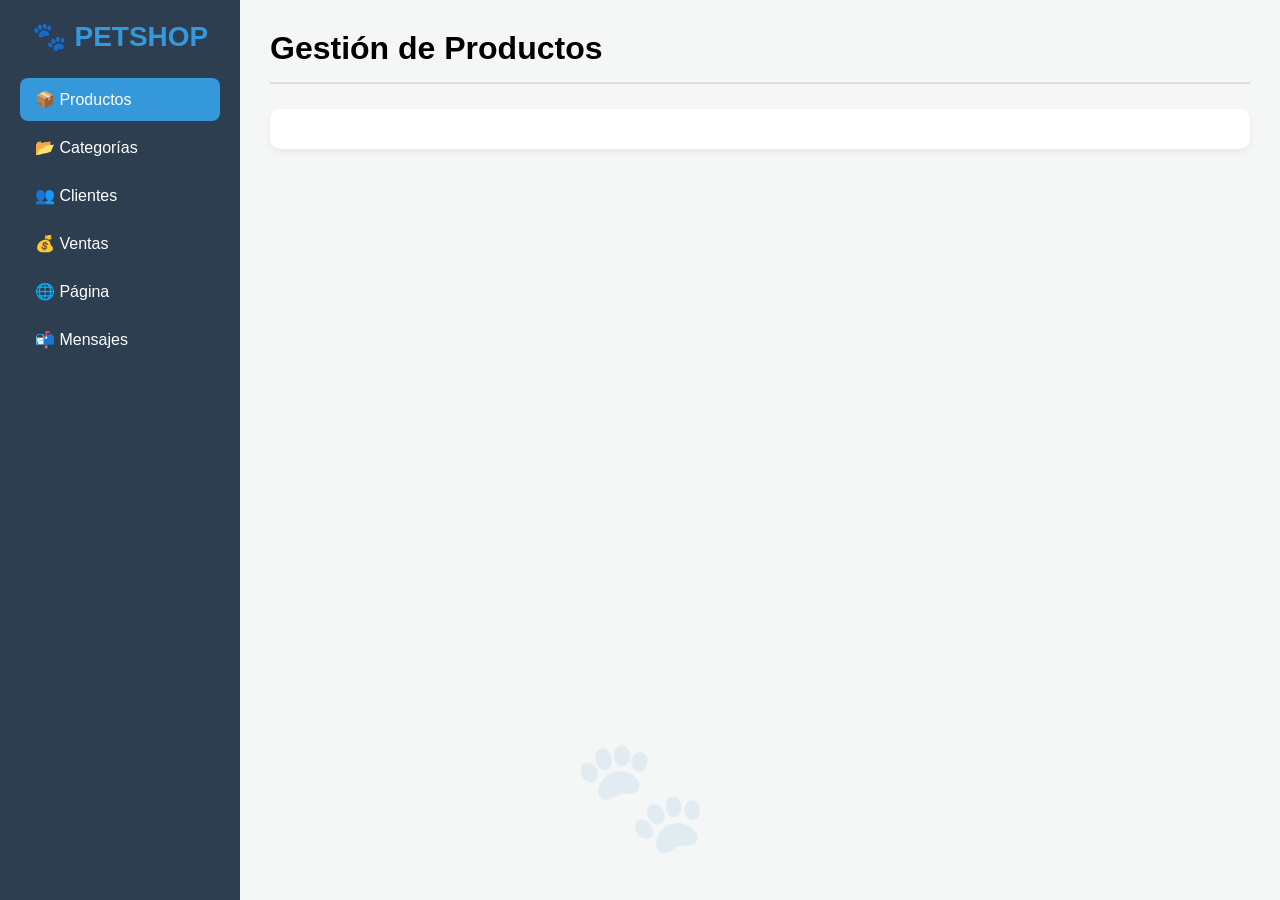
<file: frontend/sistema/index.html>
<!DOCTYPE html>
<html lang="es">
<head>
    <meta charset="UTF-8">
    <meta name="viewport" content="width=device-width, initial-scale=1.0">
    <title>Sistema de Ventas Pro - PETSHOP</title>
    <link rel="stylesheet" href="style.css">
</head>

<body>

<div class="container">

    <aside class="sidebar">
        <h2 class="logo-pet">🐾 PETSHOP</h2>
        <div class="huella-grande">🐾</div>

        <nav>
            <ul>
                <li onclick="mostrarSeccion('productos')" id="menu-productos">📦 Productos</li>
                <li onclick="mostrarSeccion('categorias')" id="menu-categorias">📂 Categorías</li>
                <li onclick="mostrarSeccion('clientes')" id="menu-clientes">👥 Clientes</li>
                <li onclick="mostrarSeccion('ventas')" id="menu-ventas">💰 Ventas</li>
                <li onclick="mostrarSeccion('pagina')" id="menu-pagina">🌐 Página</li>
                <li onclick="mostrarSeccion('mensajes')" id="menu-mensajes">📬 Mensajes</li>
            </ul>
        </nav>
    </aside>

    <main class="main-content">
        <header class="content-header">
            <h1 id="titulo-seccion">Productos</h1>
            <div id="contenedor-boton"></div>
        </header>

        <section class="table-container">
            <table id="tabla-general">
                <thead id="cabecera-tabla"></thead>
                <tbody id="cuerpo-tabla"></tbody>
            </table>

            <div id="seccion-pagina" style="display:none; text-align:center; padding: 50px;">
                <h2>Panel de Control Web</h2>
                <p>Accede a la vista pública de la tienda.</p>
                <button class="btn-primary" onclick="window.open('/pagina/info.html', '_blank')">
                    Ir a la Web
                </button>
            </div>
        </section>
    </main>
</div>

<div id="modalForm" class="modal" style="display: none;">
    <div class="modal-content">
        <h2 id="modal-titulo">Formulario</h2>
        <form id="formularioDinmico">
            <div id="campos-formulario"></div>
            <div class="modal-footer">
                <button type="button" class="btn-cancel" onclick="cerrarModal()">Cancelar</button>
                <button type="submit" class="btn-primary">Guardar Datos</button>
            </div>
        </form>
    </div>
</div>

<div id="modalVenta" class="modal" style="display: none;">
    <div class="modal-content modal-lg">
        <h2>🧾 Nueva Venta</h2>

        <div class="venta-grid">
            <div class="venta-col">
                <label>Cliente (Buscar por Nombre o Doc)</label>
                <input 
                    type="text" 
                    id="v-cliente-buscar" 
                    placeholder="Ej: Juan Perez o 77654321" 
                    oninput="buscarClienteAlVuelo(this.value)"
                    autocomplete="off"
                >
                <div id="res-busqueda-cliente" class="busqueda-dropdown"></div>
                <input type="hidden" id="v-cliente-id-seleccionado">

                <div id="seccion-cliente-nuevo" style="display:none; background:#f5faff; padding:15px; border-radius:8px; margin-top:10px; border:1px solid #3498db">
                    <p style="color:#2980b9; font-weight:bold; margin-bottom:10px">✨ Nuevo cliente</p>
                    <select id="vn-tipo">
                        <option value="DNI">DNI</option>
                        <option value="RUC">RUC</option>
                    </select>
                    <input type="text" id="vn-doc" placeholder="Número de documento">
                    <input type="text" id="vn-nombre" placeholder="Nombre completo">
                    <input type="email" id="vn-email" placeholder="Correo (opcional)">
                    <input type="text" id="vn-telf" placeholder="Teléfono">
                </div>
            </div>

            <div class="venta-col">
                <label>Buscar Producto (ID o Nombre)</label>
                <input
                    type="text"
                    id="v-buscar-prod"
                    placeholder="Escribe para buscar..."
                    oninput="buscarProductoEnVenta(this.value)"
                    autocomplete="off"
                >
                <div id="res-busqueda" class="busqueda-dropdown"></div>
                <div id="detalles-producto-venta" class="detalles-prod" style="margin-top: 15px;"></div>
            </div>
        </div>

        <hr>

        <h3>🛒 Carrito de Compras</h3>
        <div id="lista-carrito">
            </div>

        <div style="margin-top: 15px; font-size: 1.2rem;">
            <strong>Total General: S/ <span id="v-total-general">0.00</span></strong>
        </div>

        <div class="modal-footer">
            <button type="button" class="btn-cancel" onclick="cerrarModal()">Cerrar</button>
            <button type="button" class="btn-primary" onclick="registrarVenta()">Realizar Venta</button>
        </div>
    </div>
</div>

<script src="script.js"></script>

</body>
</html>
</file>
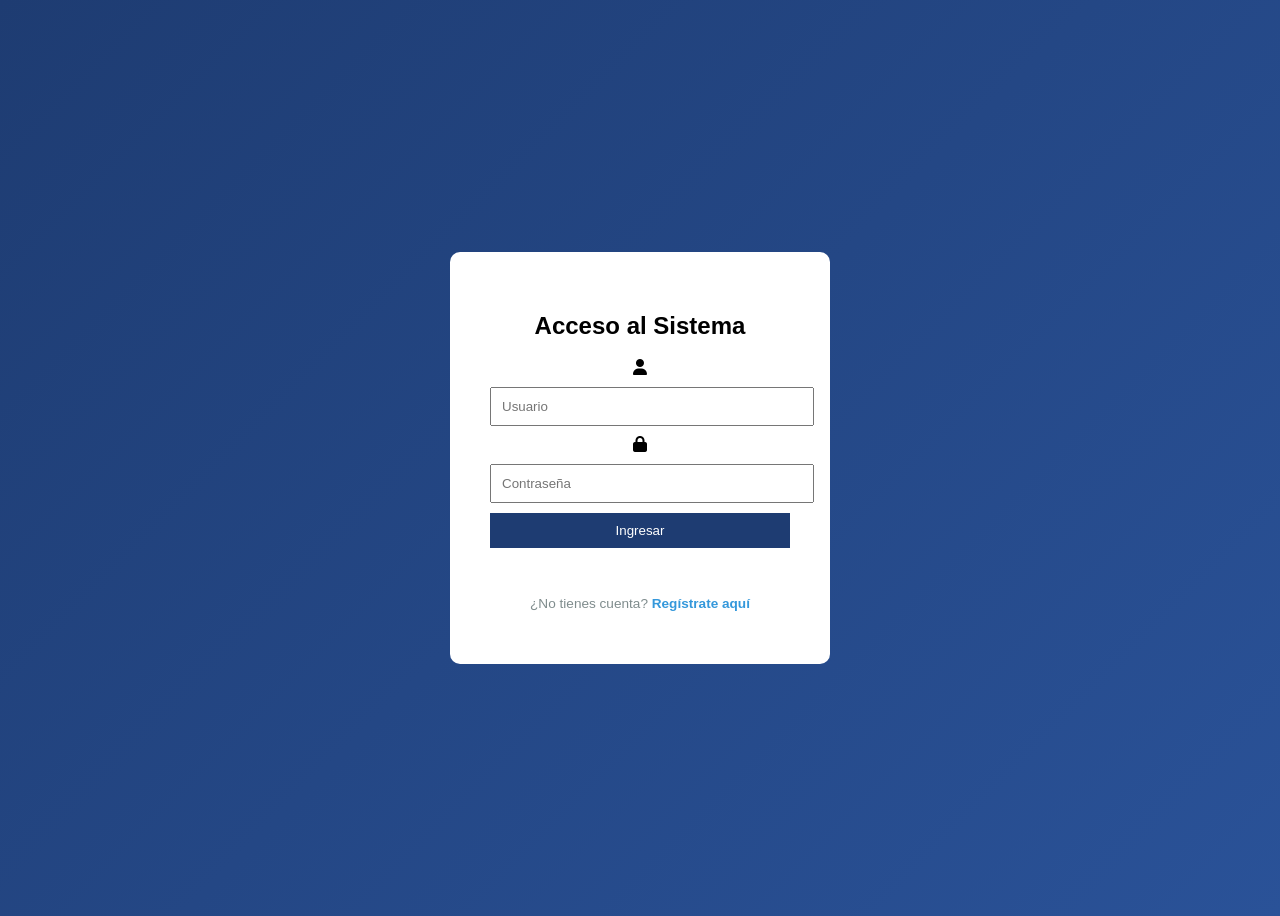
<file: frontend/login/login.html>
<!DOCTYPE html>
<html lang="es">
<head>
    <meta charset="UTF-8">
    <meta name="viewport" content="width=device-width, initial-scale=1.0">
    <title>Login Admin - PetShop</title>
    <link rel="stylesheet" href="login.css">
    <link rel="stylesheet" href="https://cdnjs.cloudflare.com/ajax/libs/font-awesome/6.5.1/css/all.min.css">
</head>
<body>

<div class="login-container">
    <div class="login-box">
        <h2 id="form-title">Acceso al Sistema</h2>
        <form id="loginForm">
            <div class="input-group">
                <i class="fas fa-user"></i>
                <input type="text" id="username" placeholder="Usuario" required>
            </div>
            <div class="input-group">
                <i class="fas fa-lock"></i>
                <input type="password" id="password" placeholder="Contraseña" required>
            </div>
            
            <button type="submit" id="btn-main">Ingresar</button>
            
            <p id="error" class="error-msg"></p>
            
            <div class="register-footer">
                <p id="toggle-text">¿No tienes cuenta? <a href="#" id="toggle-link">Regístrate aquí</a></p>
            </div>
        </form>
    </div>
</div>

<script type="module" src="login.js"></script>
</body>
</html>
</file>
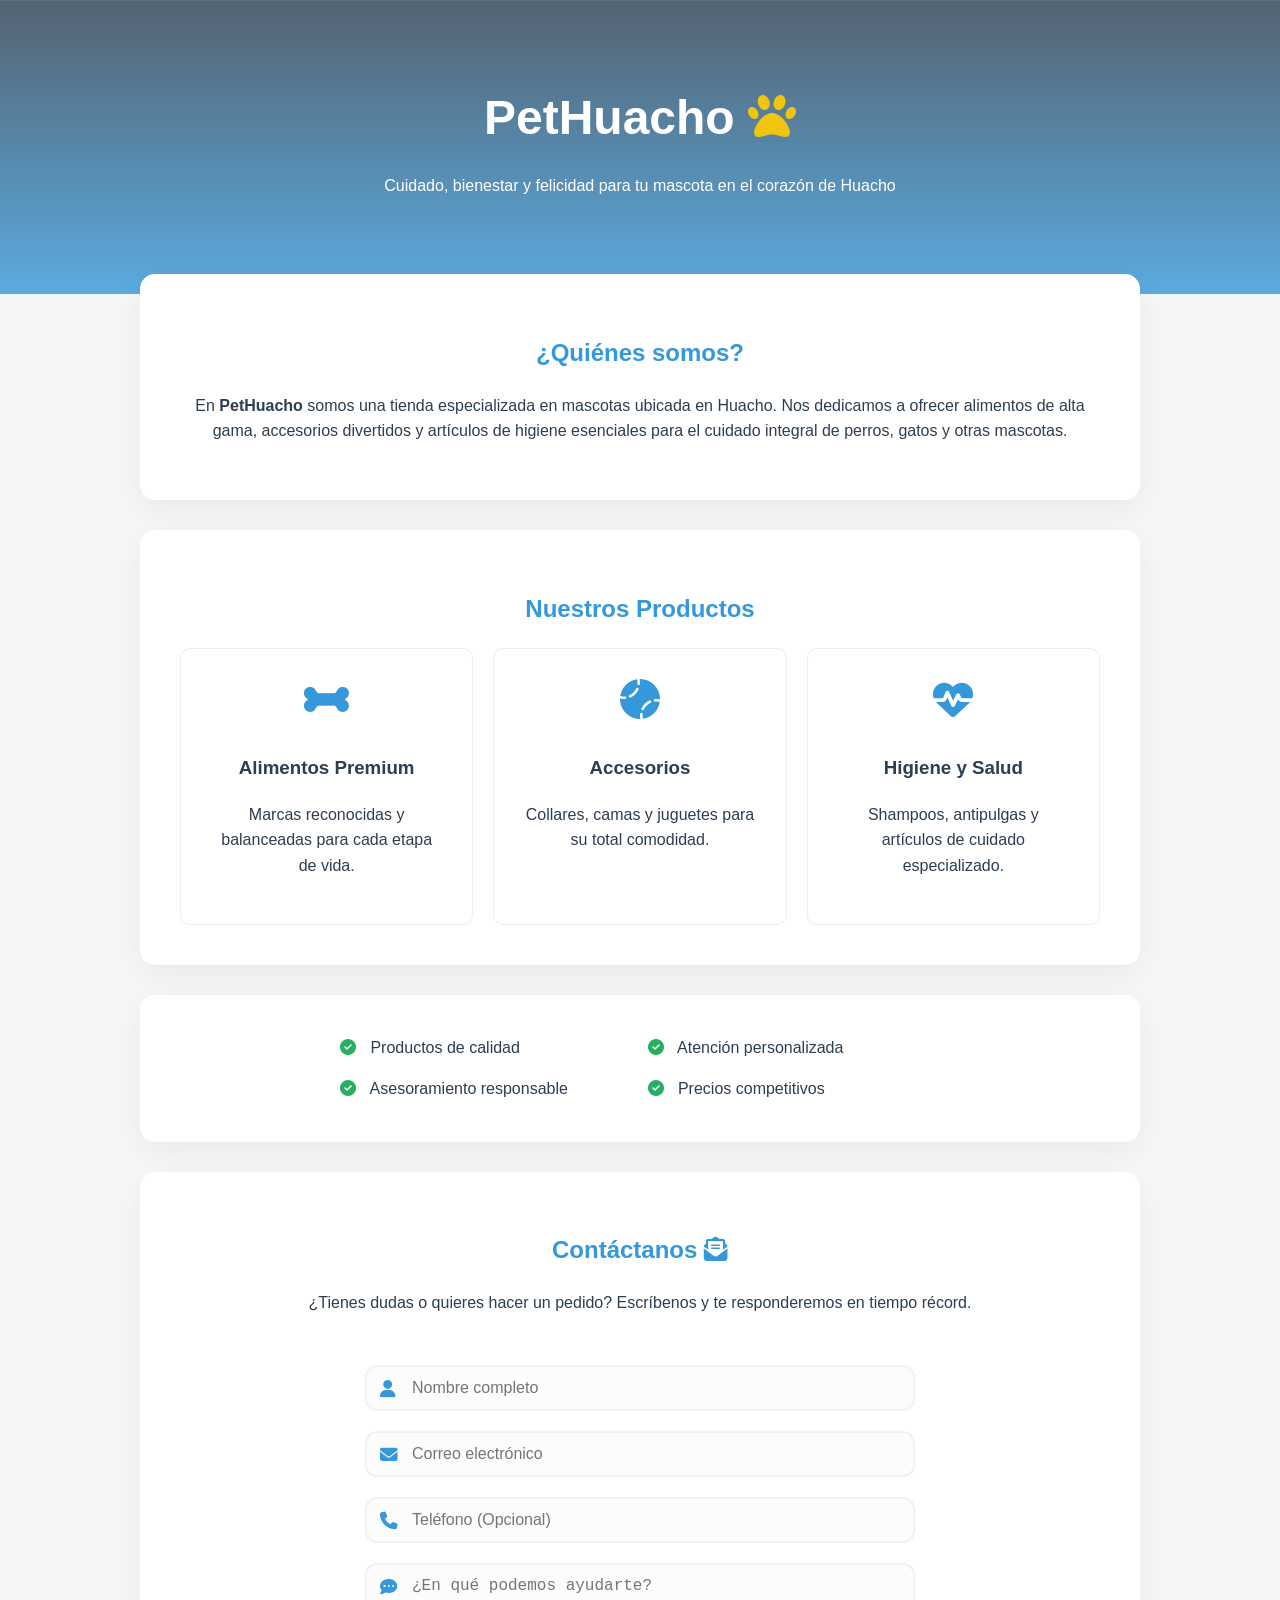
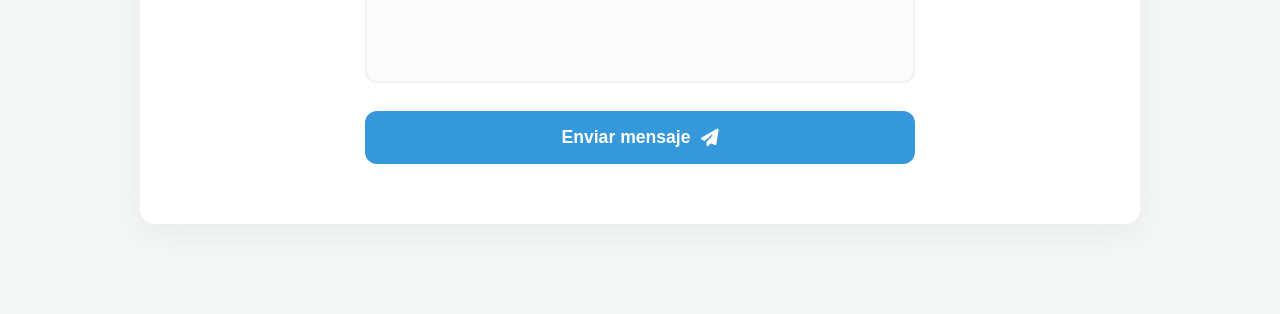
<file: frontend/pagina/info.html>
<!DOCTYPE html>
<html lang="es">
<head>
    <meta charset="UTF-8">
    <meta name="viewport" content="width=device-width, initial-scale=1.0">
    <title>PetHuacho - Cuidado y Bienestar</title>
    <link rel="stylesheet" href="https://cdnjs.cloudflare.com/ajax/libs/font-awesome/6.5.1/css/all.min.css">
    <link rel="stylesheet" href="info.css">
</head>
<body>
    <header class="hero">
        <div class="hero-content">
            <h1>PetHuacho <i class="fas fa-paw"></i></h1>
            <p>Cuidado, bienestar y felicidad para tu mascota en el corazón de Huacho</p>
        </div>
    </header>

    <main class="container">
        <section class="about">
            <h2>¿Quiénes somos?</h2>
            <p>En <strong>PetHuacho</strong> somos una tienda especializada en mascotas ubicada en Huacho. Nos dedicamos a ofrecer alimentos de alta gama, accesorios divertidos y artículos de higiene esenciales para el cuidado integral de perros, gatos y otras mascotas.</p>
        </section>

        <section class="products">
            <h2 class="section-title">Nuestros Productos</h2>
            <div class="product-grid">
                <div class="product-card">
                    <i class="fas fa-bone"></i>
                    <h3>Alimentos Premium</h3>
                    <p>Marcas reconocidas y balanceadas para cada etapa de vida.</p>
                </div>
                <div class="product-card">
                    <i class="fas fa-baseball-ball"></i>
                    <h3>Accesorios</h3>
                    <p>Collares, camas y juguetes para su total comodidad.</p>
                </div>
                <div class="product-card">
                    <i class="fas fa-heartbeat"></i>
                    <h3>Higiene y Salud</h3>
                    <p>Shampoos, antipulgas y artículos de cuidado especializado.</p>
                </div>
            </div>
        </section>

        <section class="commitment">
            <div class="commitment-list">
                <div class="item"><i class="fas fa-check-circle"></i> Productos de calidad</div>
                <div class="item"><i class="fas fa-check-circle"></i> Atención personalizada</div>
                <div class="item"><i class="fas fa-check-circle"></i> Asesoramiento responsable</div>
                <div class="item"><i class="fas fa-check-circle"></i> Precios competitivos</div>
            </div>
        </section>

        <section class="contact">
            <div class="contact-header">
                <h2>Contáctanos <i class="fas fa-envelope-open-text"></i></h2>
                <p>¿Tienes dudas o quieres hacer un pedido? Escríbenos y te responderemos en tiempo récord.</p>
            </div>
            
            <div class="contact-box">
                <form id="contactForm">
                    <div class="input-group">
                        <i class="fas fa-user"></i>
                        <input type="text" id="nombre" placeholder="Nombre completo" required>
                    </div>
                    
                    <div class="input-group">
                        <i class="fas fa-envelope"></i>
                        <input type="email" id="email" placeholder="Correo electrónico" required>
                    </div>
                    
                    <div class="input-group">
                        <i class="fas fa-phone"></i>
                        <input type="tel" id="telefono" placeholder="Teléfono (Opcional)">
                    </div>
                    
                    <div class="input-group">
                        <i class="fas fa-comment-dots"></i>
                        <textarea id="mensaje" placeholder="¿En qué podemos ayudarte?" required></textarea>
                    </div>
                    
                    <button type="submit" class="btn-send">
                        <span>Enviar mensaje</span>
                        <i class="fas fa-paper-plane"></i>
                    </button>
                </form>

                <div id="successMessage" class="success-msg" style="display: none;">
                    <div class="success-icon">
                        <i class="fas fa-check-circle"></i>
                    </div>
                    <h3>¡Mensaje enviado con éxito!</h3>
                    <p>Gracias por confiar en PetHuacho. Nos pondremos en contacto contigo muy pronto.</p>
                </div>
            </div>
        </section>
    </main>

    <script src="info.js"></script>
</body>
</html>
</file>
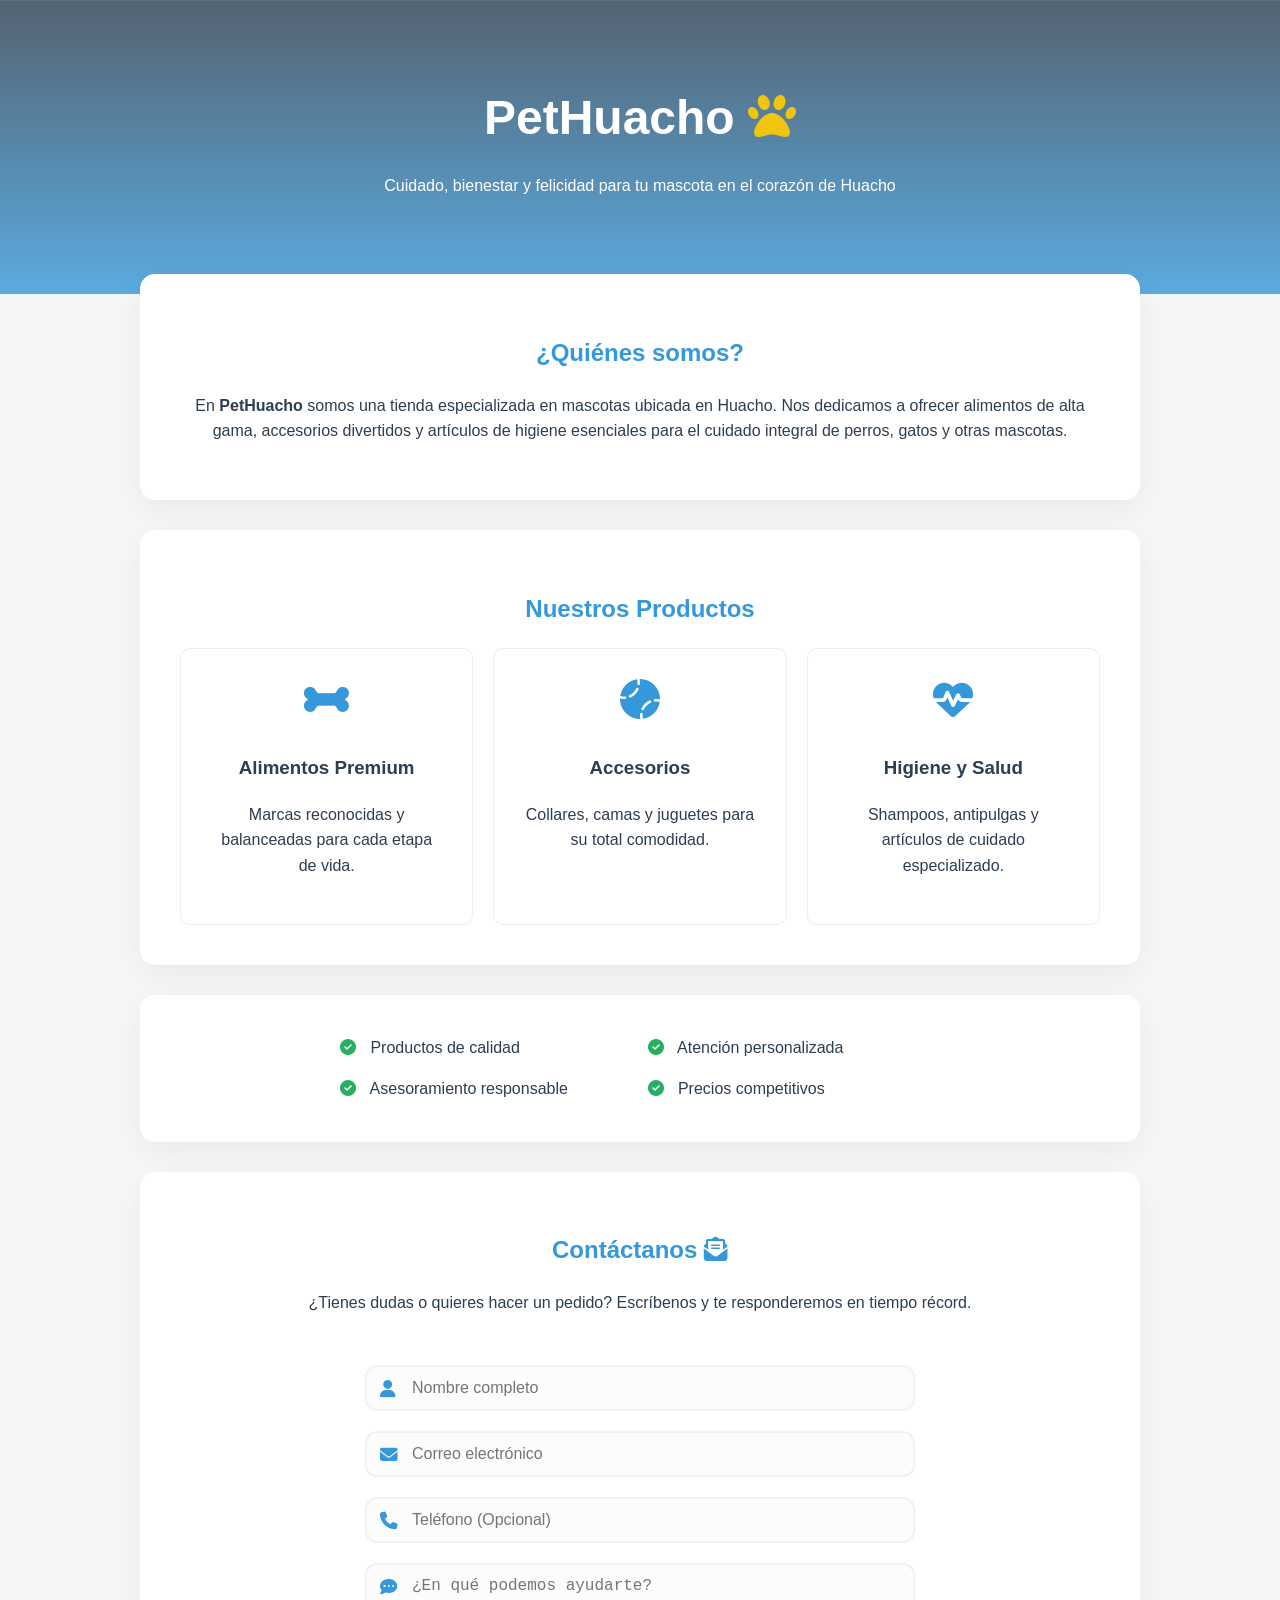
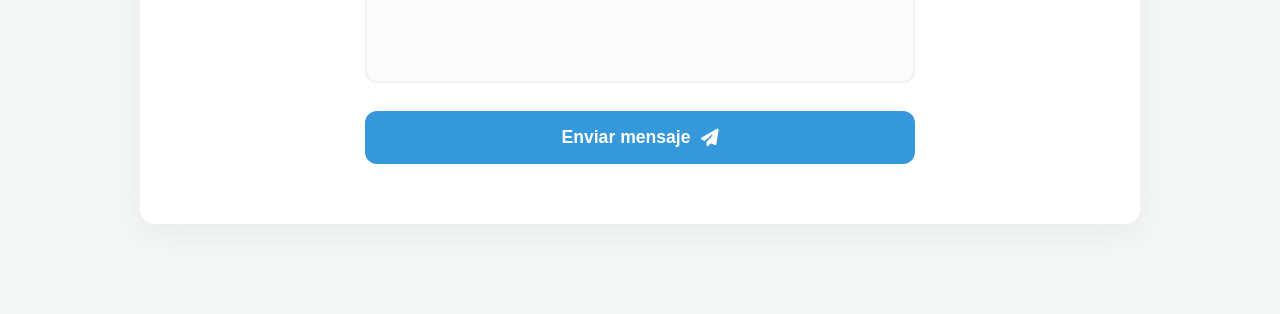
<file: frontend/pajina/info.html>
<!DOCTYPE html>
<html lang="es">
<head>
    <meta charset="UTF-8">
    <meta name="viewport" content="width=device-width, initial-scale=1.0">
    <title>PetHuacho - Cuidado y Bienestar</title>
    <link rel="stylesheet" href="https://cdnjs.cloudflare.com/ajax/libs/font-awesome/6.5.1/css/all.min.css">
    <link rel="stylesheet" href="info.css">
</head>
<body>
    <header class="hero">
        <div class="hero-content">
            <h1>PetHuacho <i class="fas fa-paw"></i></h1>
            <p>Cuidado, bienestar y felicidad para tu mascota en el corazón de Huacho</p>
        </div>
    </header>

    <main class="container">
        <section class="about">
            <h2>¿Quiénes somos?</h2>
            <p>En <strong>PetHuacho</strong> somos una tienda especializada en mascotas ubicada en Huacho. Nos dedicamos a ofrecer alimentos de alta gama, accesorios divertidos y artículos de higiene esenciales para el cuidado integral de perros, gatos y otras mascotas.</p>
        </section>

        <section class="products">
            <h2 class="section-title">Nuestros Productos</h2>
            <div class="product-grid">
                <div class="product-card">
                    <i class="fas fa-bone"></i>
                    <h3>Alimentos Premium</h3>
                    <p>Marcas reconocidas y balanceadas para cada etapa de vida.</p>
                </div>
                <div class="product-card">
                    <i class="fas fa-baseball-ball"></i>
                    <h3>Accesorios</h3>
                    <p>Collares, camas y juguetes para su total comodidad.</p>
                </div>
                <div class="product-card">
                    <i class="fas fa-heartbeat"></i>
                    <h3>Higiene y Salud</h3>
                    <p>Shampoos, antipulgas y artículos de cuidado especializado.</p>
                </div>
            </div>
        </section>

        <section class="commitment">
            <div class="commitment-list">
                <div class="item"><i class="fas fa-check-circle"></i> Productos de calidad</div>
                <div class="item"><i class="fas fa-check-circle"></i> Atención personalizada</div>
                <div class="item"><i class="fas fa-check-circle"></i> Asesoramiento responsable</div>
                <div class="item"><i class="fas fa-check-circle"></i> Precios competitivos</div>
            </div>
        </section>

        <section class="contact">
            <div class="contact-header">
                <h2>Contáctanos <i class="fas fa-envelope-open-text"></i></h2>
                <p>¿Tienes dudas o quieres hacer un pedido? Escríbenos y te responderemos en tiempo récord.</p>
            </div>
            
            <div class="contact-box">
                <form id="contactForm">
                    <div class="input-group">
                        <i class="fas fa-user"></i>
                        <input type="text" id="nombre" placeholder="Nombre completo" required>
                    </div>
                    
                    <div class="input-group">
                        <i class="fas fa-envelope"></i>
                        <input type="email" id="email" placeholder="Correo electrónico" required>
                    </div>
                    
                    <div class="input-group">
                        <i class="fas fa-phone"></i>
                        <input type="tel" id="telefono" placeholder="Teléfono (Opcional)">
                    </div>
                    
                    <div class="input-group">
                        <i class="fas fa-comment-dots"></i>
                        <textarea id="mensaje" placeholder="¿En qué podemos ayudarte?" required></textarea>
                    </div>
                    
                    <button type="submit" class="btn-send">
                        <span>Enviar mensaje</span>
                        <i class="fas fa-paper-plane"></i>
                    </button>
                </form>

                <div id="successMessage" class="success-msg" style="display: none;">
                    <div class="success-icon">
                        <i class="fas fa-check-circle"></i>
                    </div>
                    <h3>¡Mensaje enviado con éxito!</h3>
                    <p>Gracias por confiar en PetHuacho. Nos pondremos en contacto contigo muy pronto.</p>
                </div>
            </div>
        </section>
    </main>

    <script type="module" src="info.js"></script>
</body>
</html>
</file>
<file: frontend/sistema/style.css>
* { box-sizing: border-box; margin: 0; padding: 0; }
body { font-family: 'Segoe UI', sans-serif; background-color: #f4f7f6; }

.container { display: flex; height: 100vh; }

.sidebar { width: 240px; background: #2c3e50; color: white; padding: 20px; }
.sidebar h2 { color: #3498db; margin-bottom: 25px; text-align: center; }
.sidebar ul { list-style: none; }
.sidebar li { 
    padding: 12px 15px; 
    cursor: pointer; 
    border-radius: 8px; 
    margin-bottom: 5px;
    transition: 0.3s;
}
.sidebar li:hover { background: #34495e; }
.sidebar li.active { background: #3498db; color: white; }

.main-content { flex: 1; padding: 30px; overflow-y: auto; }
.content-header { 
    display: flex; 
    justify-content: space-between; 
    align-items: center; 
    margin-bottom: 25px; 
    border-bottom: 2px solid #ddd;
    padding-bottom: 15px;
}
.btn-primary { 
    background: #27ae60; color: white; border: none; 
    padding: 10px 20px; border-radius: 5px; cursor: pointer; 
}


.table-container { background: white; padding: 20px; border-radius: 10px; box-shadow: 0 4px 6px rgba(0,0,0,0.05); }
table { width: 100%; border-collapse: collapse; }
th { background: #f8f9fa; color: #777; text-align: left; padding: 12px; font-size: 14px; }
td { padding: 12px; border-bottom: 1px solid #eee; font-size: 15px; }

.modal {
    display: none; position: fixed; z-index: 1000; left: 0; top: 0;
    width: 100%; height: 100%; background: rgba(0,0,0,0.5);
}
.modal-content {
    background: white; margin: 10% auto; padding: 25px;
    width: 400px; border-radius: 12px; box-shadow: 0 5px 20px rgba(0,0,0,0.2);
}
.modal-lg { width: 600px; }
.modal-footer { display: flex; justify-content: flex-end; gap: 10px; margin-top: 20px; }

input, select {
    width: 100%; padding: 10px; margin: 8px 0;
    border: 1px solid #ccc; border-radius: 5px;
}

.btn-cancel { background: #95a5a6; color: white; border: none; padding: 10px; border-radius: 5px; cursor: pointer; }
.venta-grid { display: grid; grid-template-columns: 1fr 1fr; gap: 15px; }
.detalles-prod {
    margin-top: 15px; padding: 15px; background: #f9f9f9;
    border: 1px dashed #3498db; border-radius: 8px; min-height: 50px;
}
.busqueda-dropdown {
    position: absolute; background: white; border: 1px solid #ddd;
    width: 250px; max-height: 150px; overflow-y: auto; z-index: 10;
}
.item-busqueda { padding: 8px; cursor: pointer; border-bottom: 1px solid #eee; }
.item-busqueda:hover { background: #3498db; color: white; }

.btn-tuerca {
    background: none;
    border: none;
    cursor: pointer;
    font-size: 18px;
    padding: 5px;
    border-radius: 50%;
    transition: 0.3s;
}

.btn-tuerca:hover {
    background-color: #eee;
}

.dropdown {
    position: relative;
    display: inline-block;
}

.dropdown-content {
    display: none;
    position: absolute;
    right: 0;
    background-color: white;
    min-width: 120px;
    box-shadow: 0px 8px 16px rgba(0,0,0,0.2);
    z-index: 1;
    border-radius: 4px;
}

.dropdown-content a {
    color: #333;
    padding: 10px 12px;
    text-decoration: none;
    display: block;
    font-size: 13px;
}

.dropdown-content a:hover {
    background-color: #f1f1f1;
}

.dropdown:hover .dropdown-content {
    display: block;
}

.logo-pet {
    font-size: 28px;
    text-align: center;
}

.huella-grande {
    font-size: 110px;
    position: absolute;
    bottom: 40px;
    left: 50%;
    transform: translateX(-50%);
    opacity: 0.08;
    pointer-events: none;
}

.sugerencias-busqueda {
    position: absolute;
    background: white;
    width: 100%;
    max-height: 150px;
    overflow-y: auto;
    z-index: 1000;
    box-shadow: 0 4px 8px rgba(0,0,0,0.1);
    border-radius: 0 0 8px 8px;
}

.item-busqueda {
    padding: 10px;
    cursor: pointer;
    border-bottom: 1px solid #eee;
}

.item-busqueda:hover {
    background-color: #f1f1f1;
    color: #3498db;
}

.modal{
position: fixed;
top:0;
left:0;
width:100%;
height:100%;
background: rgba(0,0,0,0.5);

display:flex;
justify-content:center;
align-items:center;

overflow:auto;
z-index:1000;
}

#seccion-cliente-nuevo{

background:#f5faff;
padding:20px;

border-radius:10px;
border:1px solid #3498db;

margin-top:15px;

max-height:300px;
overflow-y:auto;

}
</file>
<file: frontend/login/login.css>
body {
    font-family: Arial, sans-serif;
    background: linear-gradient(135deg, #1e3c72, #2a5298);
    display: flex;
    justify-content: center;
    align-items: center;
    height: 100vh;
}

.login-container {
    background: white;
    padding: 40px;
    border-radius: 10px;
    width: 300px;
    text-align: center;
}

input {
    width: 100%;
    padding: 10px;
    margin: 10px 0;
}

button {
    width: 100%;
    padding: 10px;
    background: #1e3c72;
    color: white;
    border: none;
    cursor: pointer;
}

button:hover {
    background: #16335a;
}

#error {
    color: red;
}

.register-footer {
    margin-top: 20px;
    font-size: 0.85rem;
    color: #7f8c8d;
}

.register-footer a {
    color: #3498db;
    text-decoration: none;
    font-weight: bold;
}

.register-footer a:hover {
    text-decoration: underline;
}

.error-msg {
    color: #e74c3c;
    font-size: 0.9rem;
    margin-top: 10px;
    min-height: 1.2em;
}
</file>
<file: frontend/pagina/info.css>
:root {
    --primary: #3498db;
    --secondary: #2c3e50;
    --success: #27ae60;
    --bg: #f4f7f6;
    --white: #ffffff;
    --light-blue: #edf2f7; /* Nuevo color para bordes suaves */
}

body {
    font-family: 'Segoe UI', Tahoma, Geneva, Verdana, sans-serif;
    margin: 0;
    padding: 0;
    background-color: var(--bg);
    color: var(--secondary);
    line-height: 1.6;
}

/* --- HERO --- */
.hero {
    background: linear-gradient(rgba(44, 62, 80, 0.8), rgba(52, 152, 219, 0.8)), 
                url('https://images.unsplash.com/photo-1450778869180-41d0601e046e?auto=format&fit=crop&w=1350&q=80');
    background-size: cover;
    background-position: center;
    color: white;
    text-align: center;
    padding: 80px 20px;
}

.hero h1 { font-size: 3rem; margin: 0; }
.hero h1 i { color: #f1c40f; }

.container { max-width: 1000px; margin: -40px auto 40px; padding: 20px; }

/* --- SECCIONES GENERALES --- */
section {
    background: var(--white);
    padding: 40px;
    border-radius: 15px;
    margin-bottom: 30px;
    box-shadow: 0 10px 30px rgba(0,0,0,0.05);
    text-align: center;
}

h2 { color: var(--primary); margin-bottom: 20px; }

/* --- PRODUCTOS --- */
.product-grid {
    display: grid;
    grid-template-columns: repeat(auto-fit, minmax(250px, 1fr));
    gap: 20px;
}

.product-card {
    padding: 30px;
    border: 1px solid #eee;
    border-radius: 10px;
    transition: transform 0.3s ease;
}

.product-card:hover { transform: translateY(-10px); }
.product-card i { font-size: 2.5rem; color: var(--primary); margin-bottom: 15px; }

/* --- COMPROMISO --- */
.commitment-list {
    display: grid;
    grid-template-columns: 1fr 1fr;
    gap: 15px;
    text-align: left;
    max-width: 600px;
    margin: 0 auto;
}

.commitment-list i { color: var(--success); margin-right: 10px; }

/* --- CONTACTO (LOS CAMBIOS ESTÉTICOS AQUÍ) --- */
.contact-box {
    max-width: 550px; /* Un poco más ancho */
    margin: 30px auto 0;
    position: relative;
    background: #ffffff;
    padding: 20px;
    border-radius: 20px;
}

.input-group { 
    margin-bottom: 20px; 
    position: relative; /* Para los iconos */
}

/* Iconos dentro de los inputs */
.input-group i {
    position: absolute;
    left: 15px;
    top: 15px;
    color: var(--primary);
    font-size: 1.1rem;
}

input, textarea {
    width: 100%;
    padding: 12px 15px 12px 45px; /* Espacio extra a la izquierda para el icono */
    border: 2px solid var(--light-blue);
    border-radius: 12px;
    box-sizing: border-box;
    font-size: 1rem;
    background: #fcfcfc;
    transition: all 0.3s ease;
    outline: none;
}

textarea {
    height: 120px;
    resize: none;
}

/* Efecto al hacer clic en el campo */
input:focus, textarea:focus {
    border-color: var(--primary);
    background: #fff;
    box-shadow: 0 0 0 4px rgba(52, 152, 219, 0.1);
}

.btn-send {
    background: var(--primary);
    color: white;
    border: none;
    padding: 16px 30px;
    border-radius: 12px;
    cursor: pointer;
    font-size: 1.1rem;
    font-weight: 600;
    width: 100%;
    transition: 0.3s;
    display: flex;
    justify-content: center;
    align-items: center;
    gap: 10px;
}

.btn-send:hover { 
    background: var(--secondary); 
    transform: translateY(-2px);
}

/* --- MENSAJE DE ÉXITO --- */
.success-msg {
    background: #e8f5e9;
    color: #2e7d32;
    padding: 30px;
    border-radius: 15px;
    border: 1px solid #c8e6c9;
    animation: fadeIn 0.5s ease;
}

@keyframes fadeIn {
    from { opacity: 0; transform: translateY(10px); }
    to { opacity: 1; transform: translateY(0); }
}

.success-msg i { font-size: 3rem; margin-bottom: 15px; color: var(--success); }
</file>
<file: frontend/pajina/info.css>
:root {
    --primary: #3498db;
    --secondary: #2c3e50;
    --success: #27ae60;
    --bg: #f4f7f6;
    --white: #ffffff;
    --light-blue: #edf2f7; /* Nuevo color para bordes suaves */
}

body {
    font-family: 'Segoe UI', Tahoma, Geneva, Verdana, sans-serif;
    margin: 0;
    padding: 0;
    background-color: var(--bg);
    color: var(--secondary);
    line-height: 1.6;
}

/* --- HERO --- */
.hero {
    background: linear-gradient(rgba(44, 62, 80, 0.8), rgba(52, 152, 219, 0.8)), 
                url('https://images.unsplash.com/photo-1450778869180-41d0601e046e?auto=format&fit=crop&w=1350&q=80');
    background-size: cover;
    background-position: center;
    color: white;
    text-align: center;
    padding: 80px 20px;
}

.hero h1 { font-size: 3rem; margin: 0; }
.hero h1 i { color: #f1c40f; }

.container { max-width: 1000px; margin: -40px auto 40px; padding: 20px; }

/* --- SECCIONES GENERALES --- */
section {
    background: var(--white);
    padding: 40px;
    border-radius: 15px;
    margin-bottom: 30px;
    box-shadow: 0 10px 30px rgba(0,0,0,0.05);
    text-align: center;
}

h2 { color: var(--primary); margin-bottom: 20px; }

/* --- PRODUCTOS --- */
.product-grid {
    display: grid;
    grid-template-columns: repeat(auto-fit, minmax(250px, 1fr));
    gap: 20px;
}

.product-card {
    padding: 30px;
    border: 1px solid #eee;
    border-radius: 10px;
    transition: transform 0.3s ease;
}

.product-card:hover { transform: translateY(-10px); }
.product-card i { font-size: 2.5rem; color: var(--primary); margin-bottom: 15px; }

/* --- COMPROMISO --- */
.commitment-list {
    display: grid;
    grid-template-columns: 1fr 1fr;
    gap: 15px;
    text-align: left;
    max-width: 600px;
    margin: 0 auto;
}

.commitment-list i { color: var(--success); margin-right: 10px; }

/* --- CONTACTO (LOS CAMBIOS ESTÉTICOS AQUÍ) --- */
.contact-box {
    max-width: 550px; /* Un poco más ancho */
    margin: 30px auto 0;
    position: relative;
    background: #ffffff;
    padding: 20px;
    border-radius: 20px;
}

.input-group { 
    margin-bottom: 20px; 
    position: relative; /* Para los iconos */
}

/* Iconos dentro de los inputs */
.input-group i {
    position: absolute;
    left: 15px;
    top: 15px;
    color: var(--primary);
    font-size: 1.1rem;
}

input, textarea {
    width: 100%;
    padding: 12px 15px 12px 45px; /* Espacio extra a la izquierda para el icono */
    border: 2px solid var(--light-blue);
    border-radius: 12px;
    box-sizing: border-box;
    font-size: 1rem;
    background: #fcfcfc;
    transition: all 0.3s ease;
    outline: none;
}

textarea {
    height: 120px;
    resize: none;
}

/* Efecto al hacer clic en el campo */
input:focus, textarea:focus {
    border-color: var(--primary);
    background: #fff;
    box-shadow: 0 0 0 4px rgba(52, 152, 219, 0.1);
}

.btn-send {
    background: var(--primary);
    color: white;
    border: none;
    padding: 16px 30px;
    border-radius: 12px;
    cursor: pointer;
    font-size: 1.1rem;
    font-weight: 600;
    width: 100%;
    transition: 0.3s;
    display: flex;
    justify-content: center;
    align-items: center;
    gap: 10px;
}

.btn-send:hover { 
    background: var(--secondary); 
    transform: translateY(-2px);
}

/* --- MENSAJE DE ÉXITO --- */
.success-msg {
    background: #e8f5e9;
    color: #2e7d32;
    padding: 30px;
    border-radius: 15px;
    border: 1px solid #c8e6c9;
    animation: fadeIn 0.5s ease;
}

@keyframes fadeIn {
    from { opacity: 0; transform: translateY(10px); }
    to { opacity: 1; transform: translateY(0); }
}

.success-msg i { font-size: 3rem; margin-bottom: 15px; color: var(--success); }
</file>
